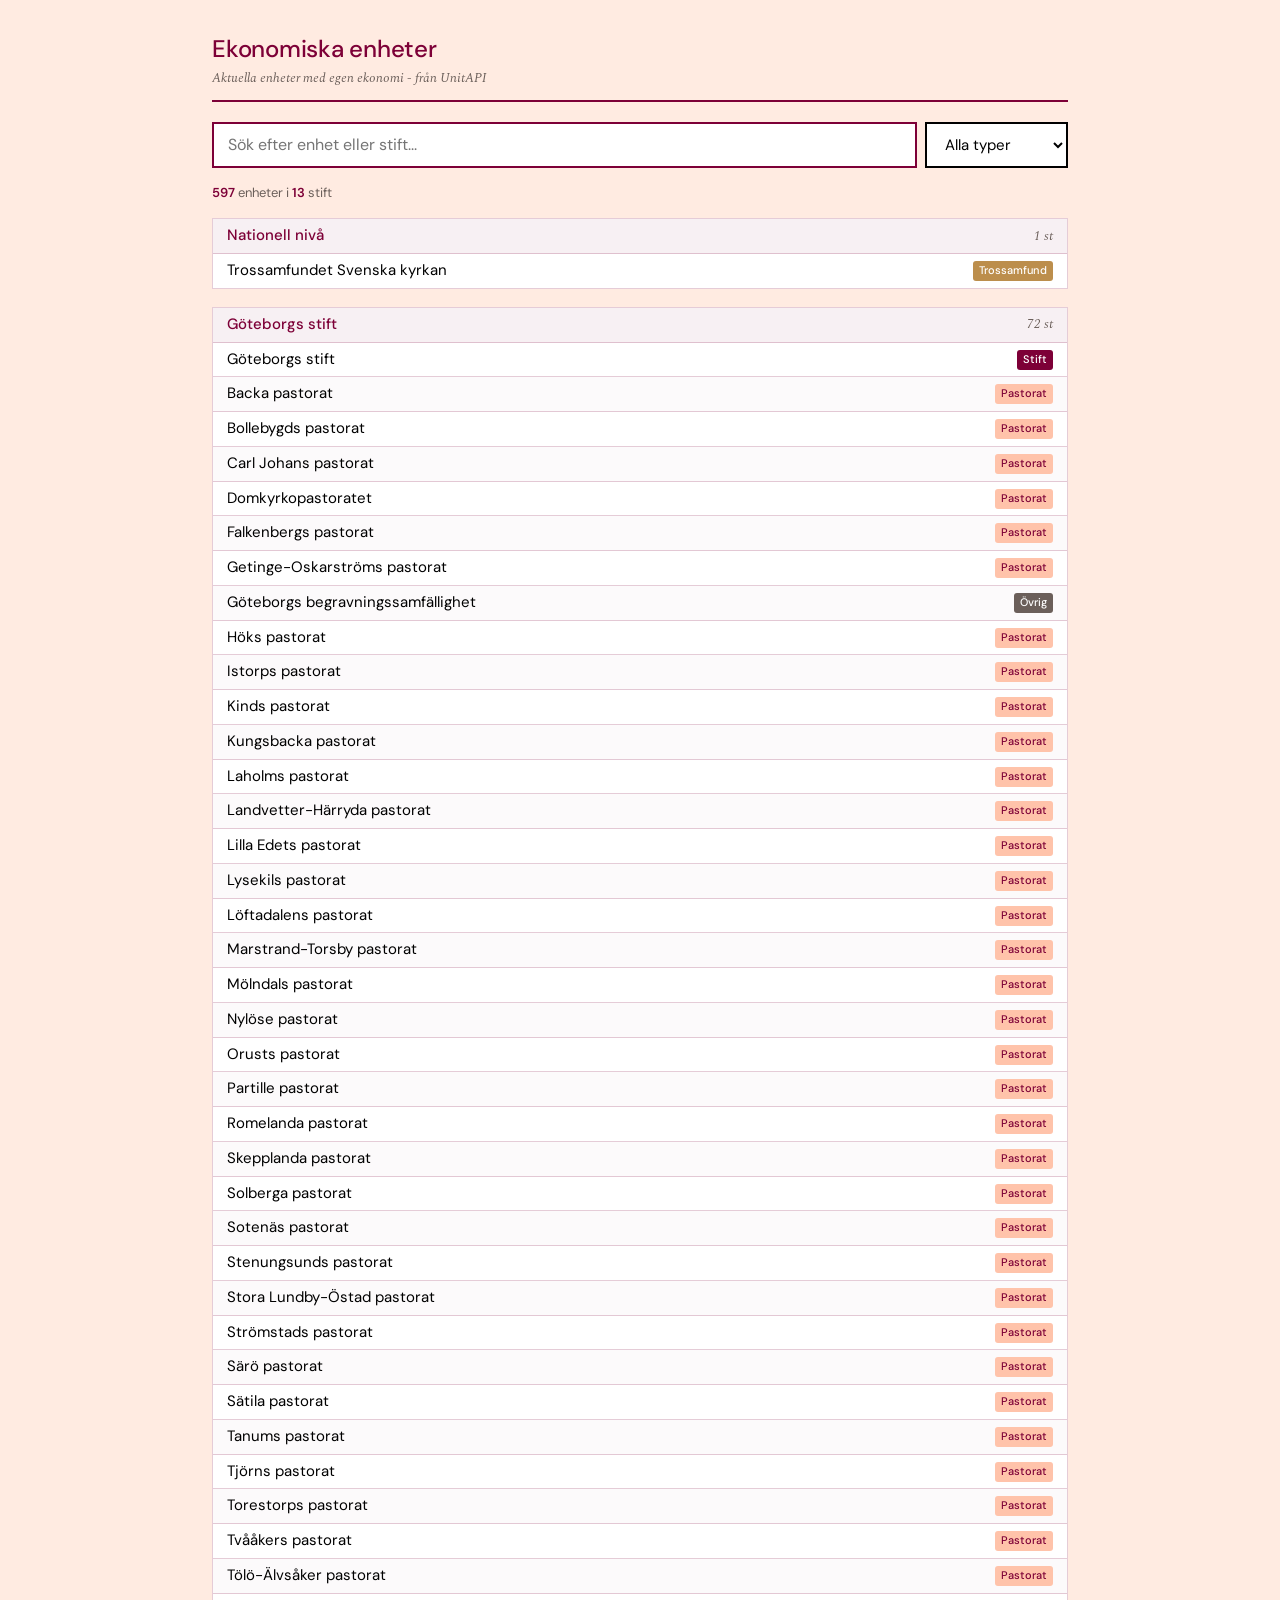
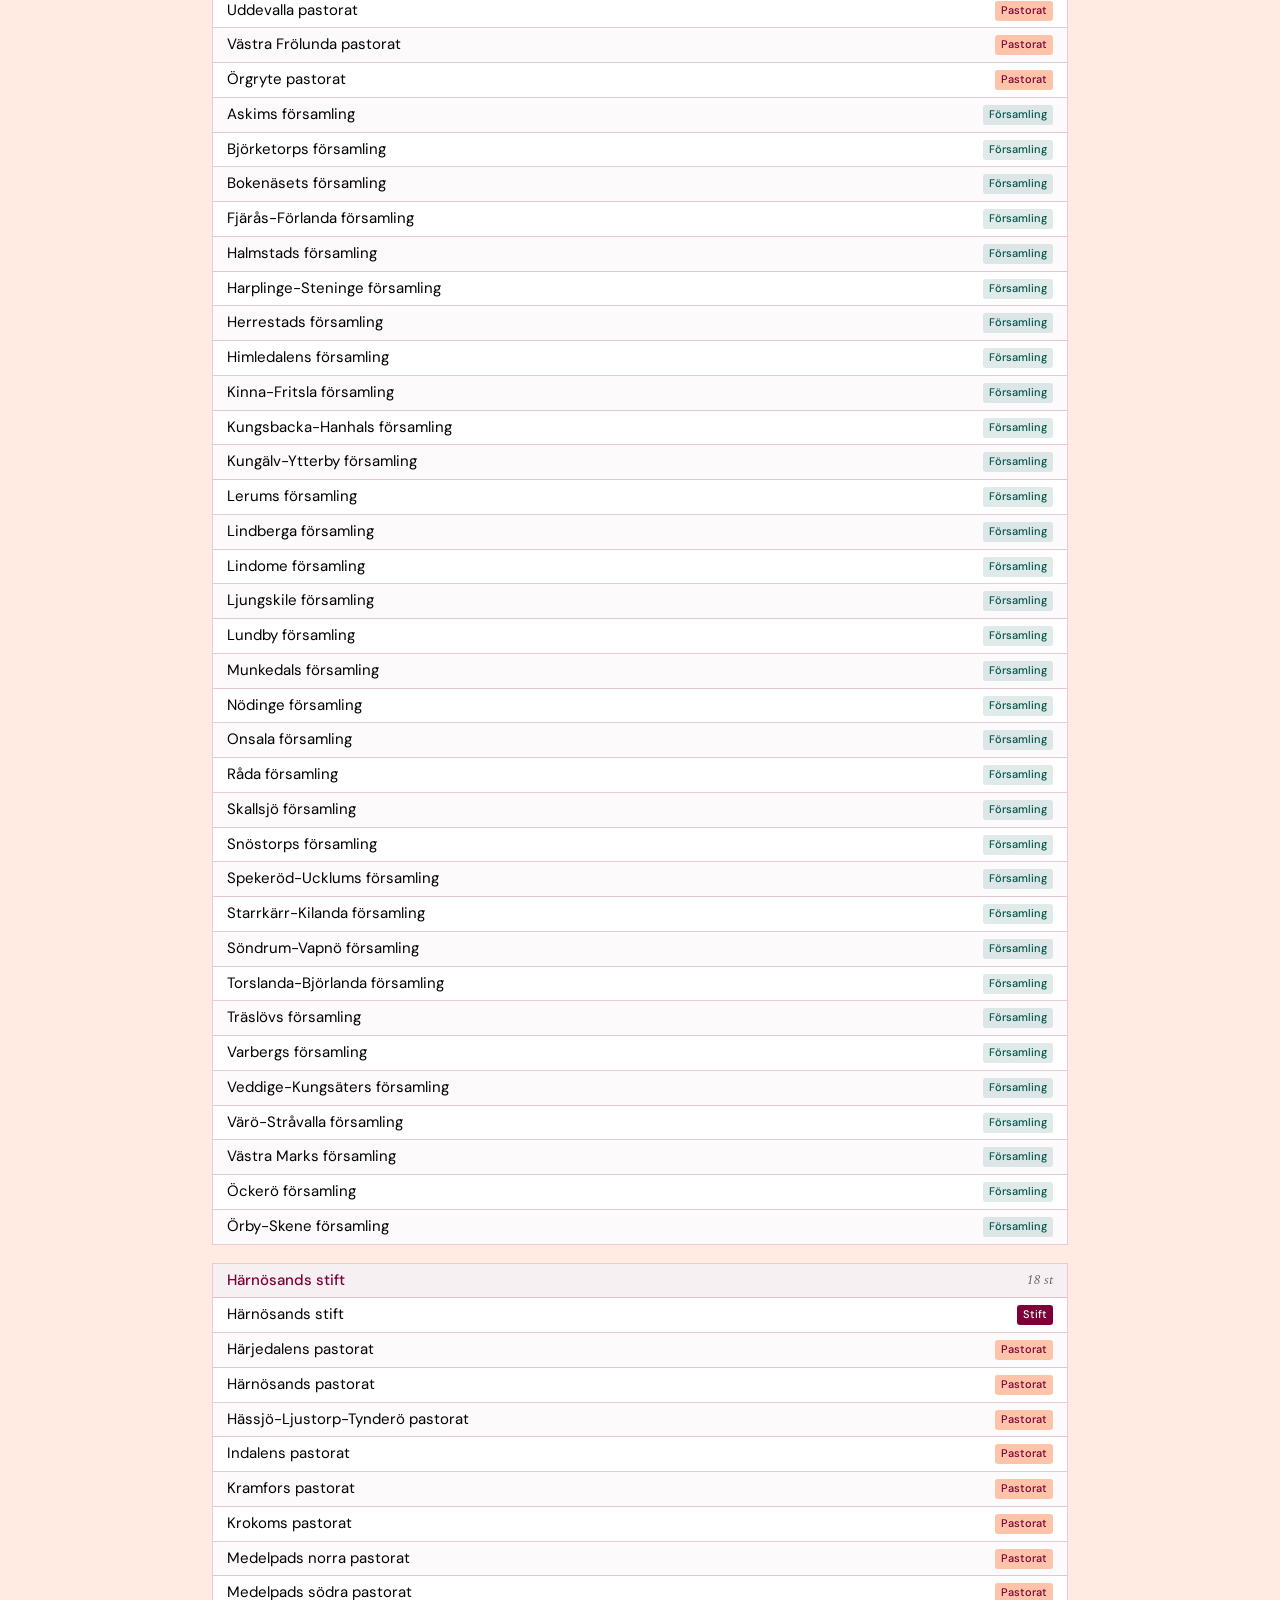
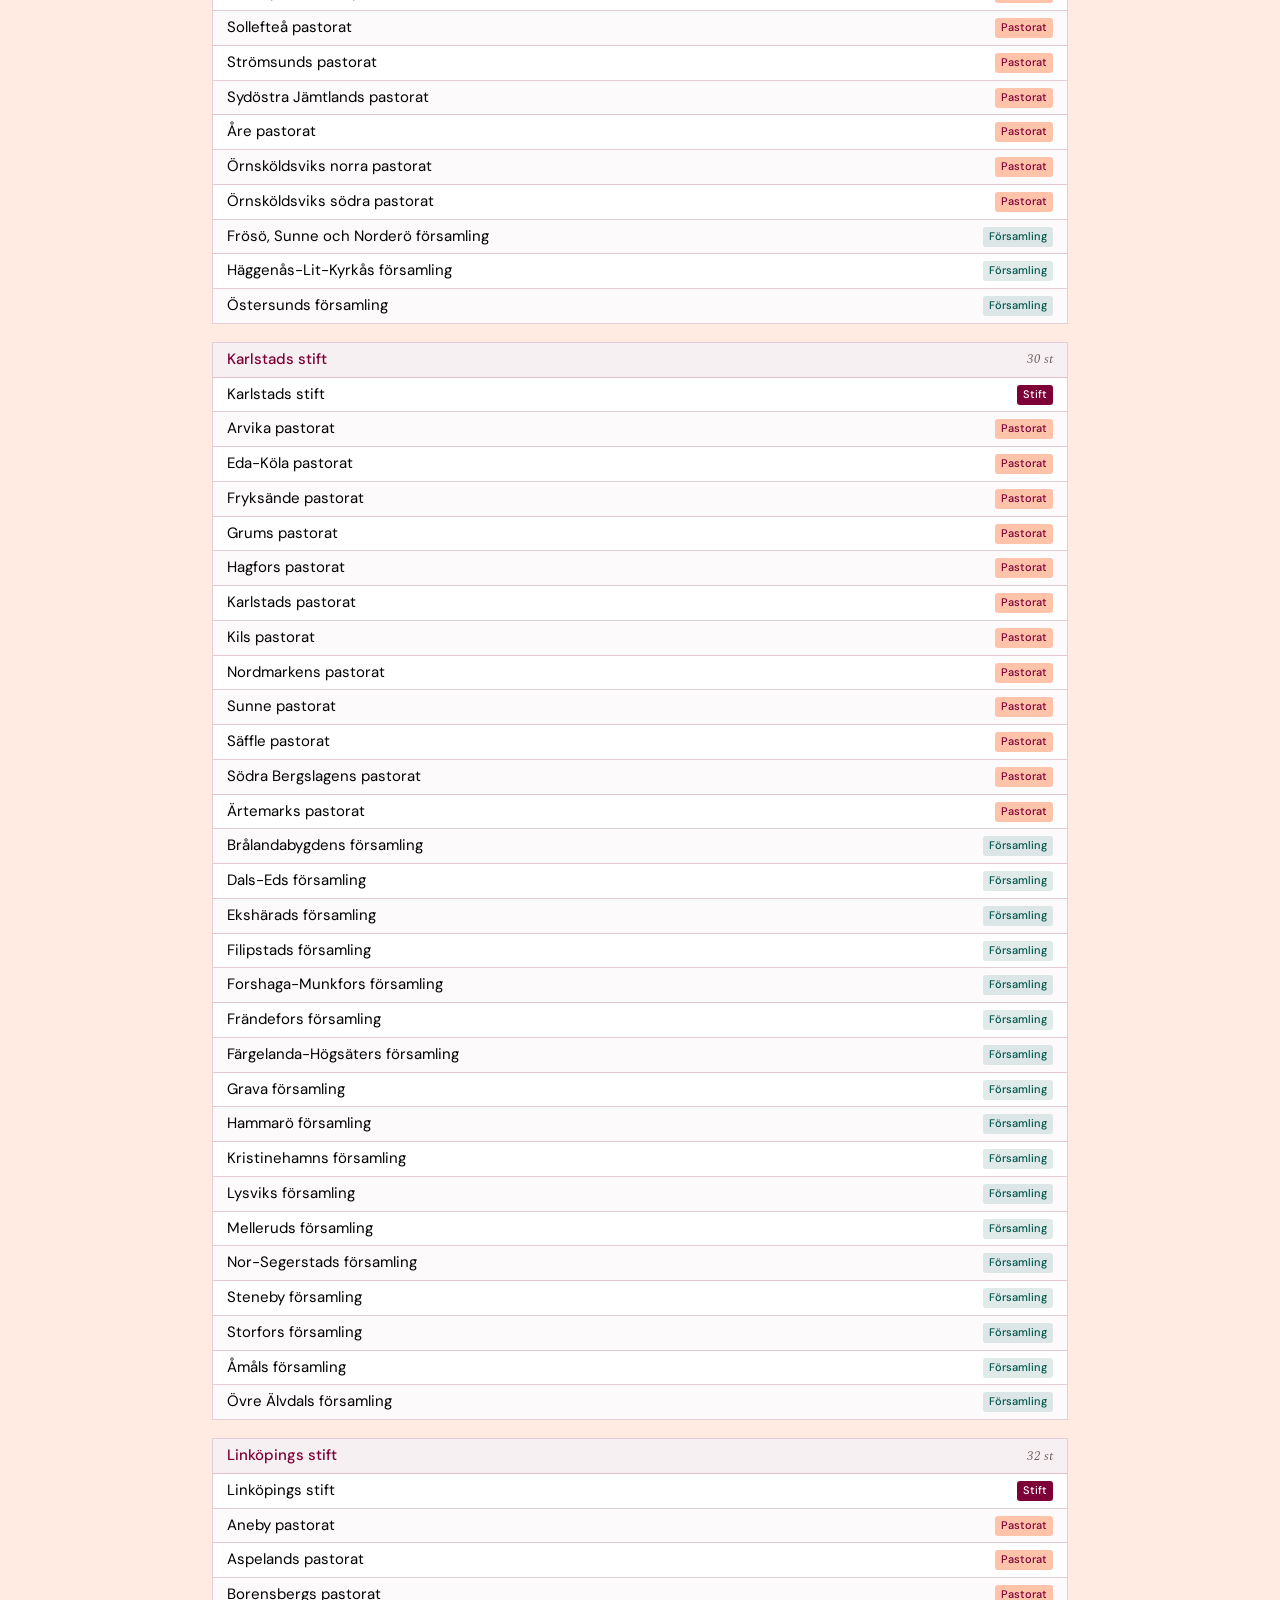
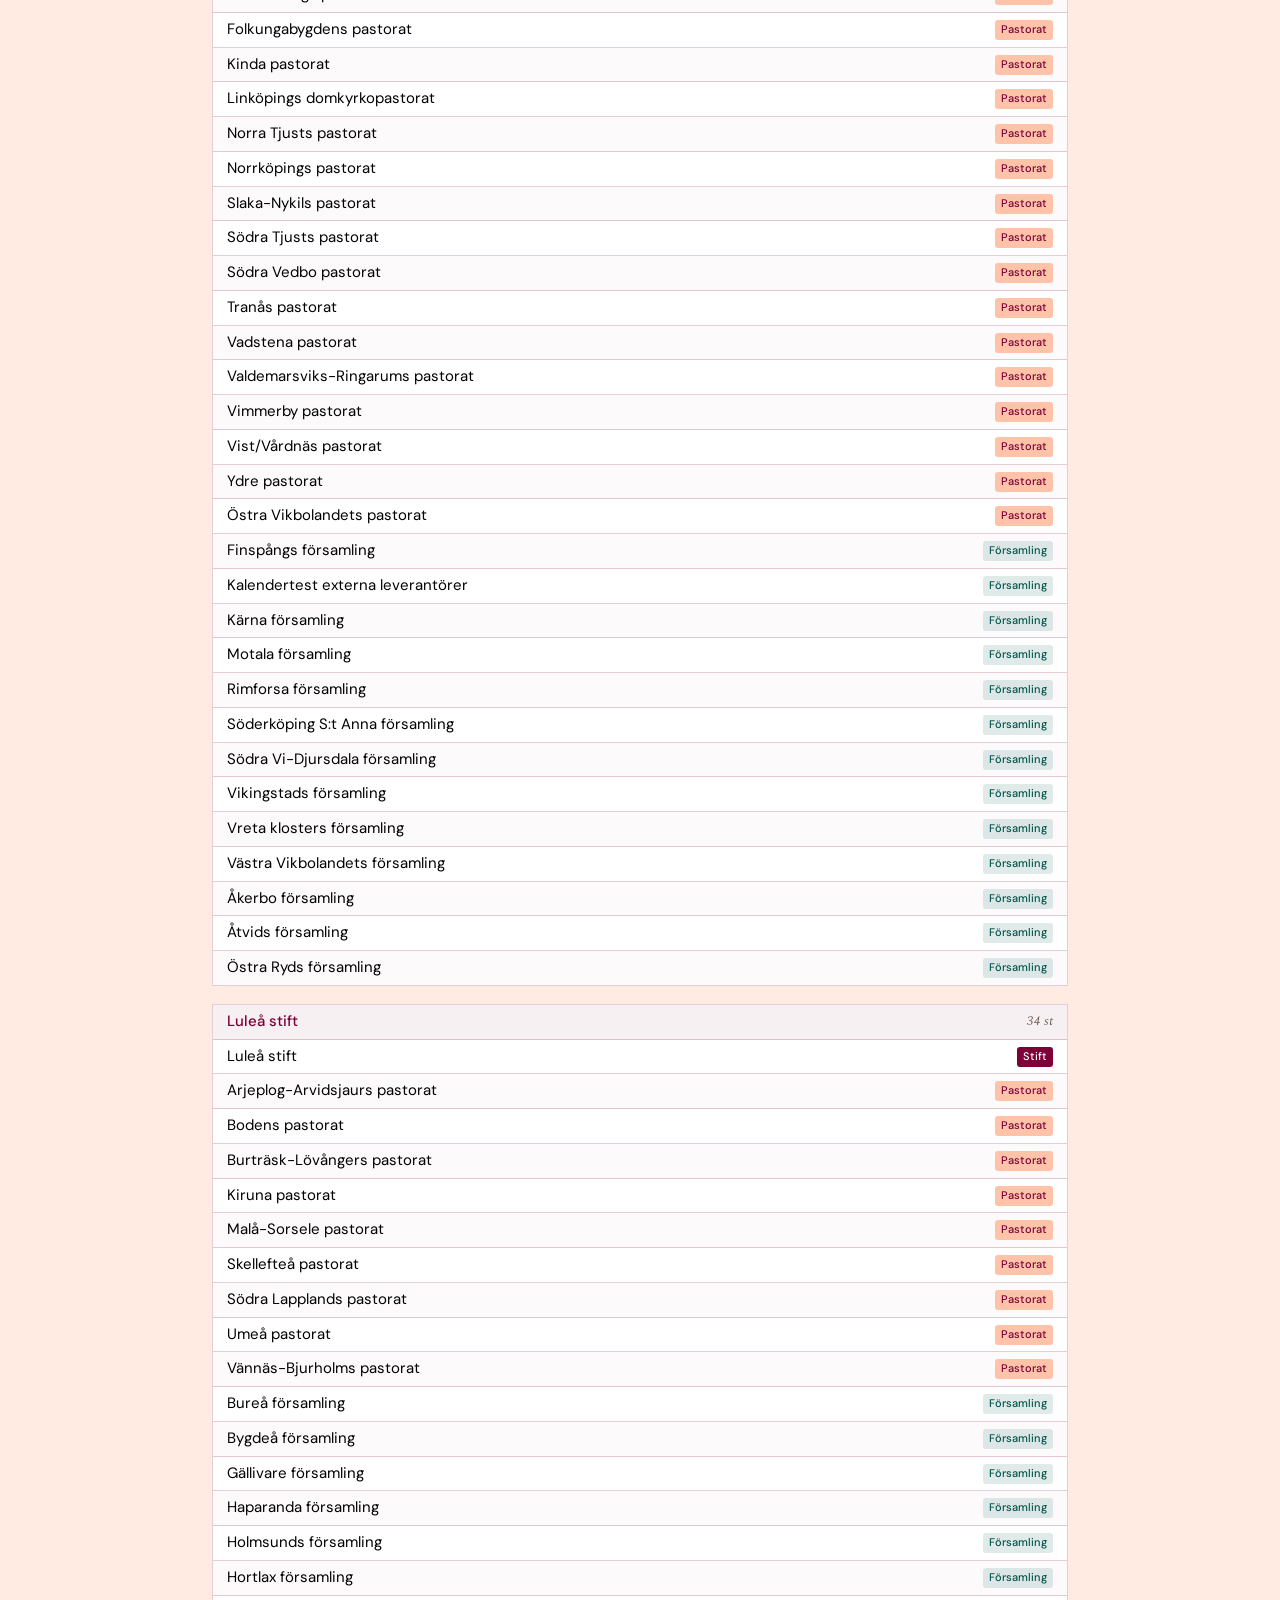
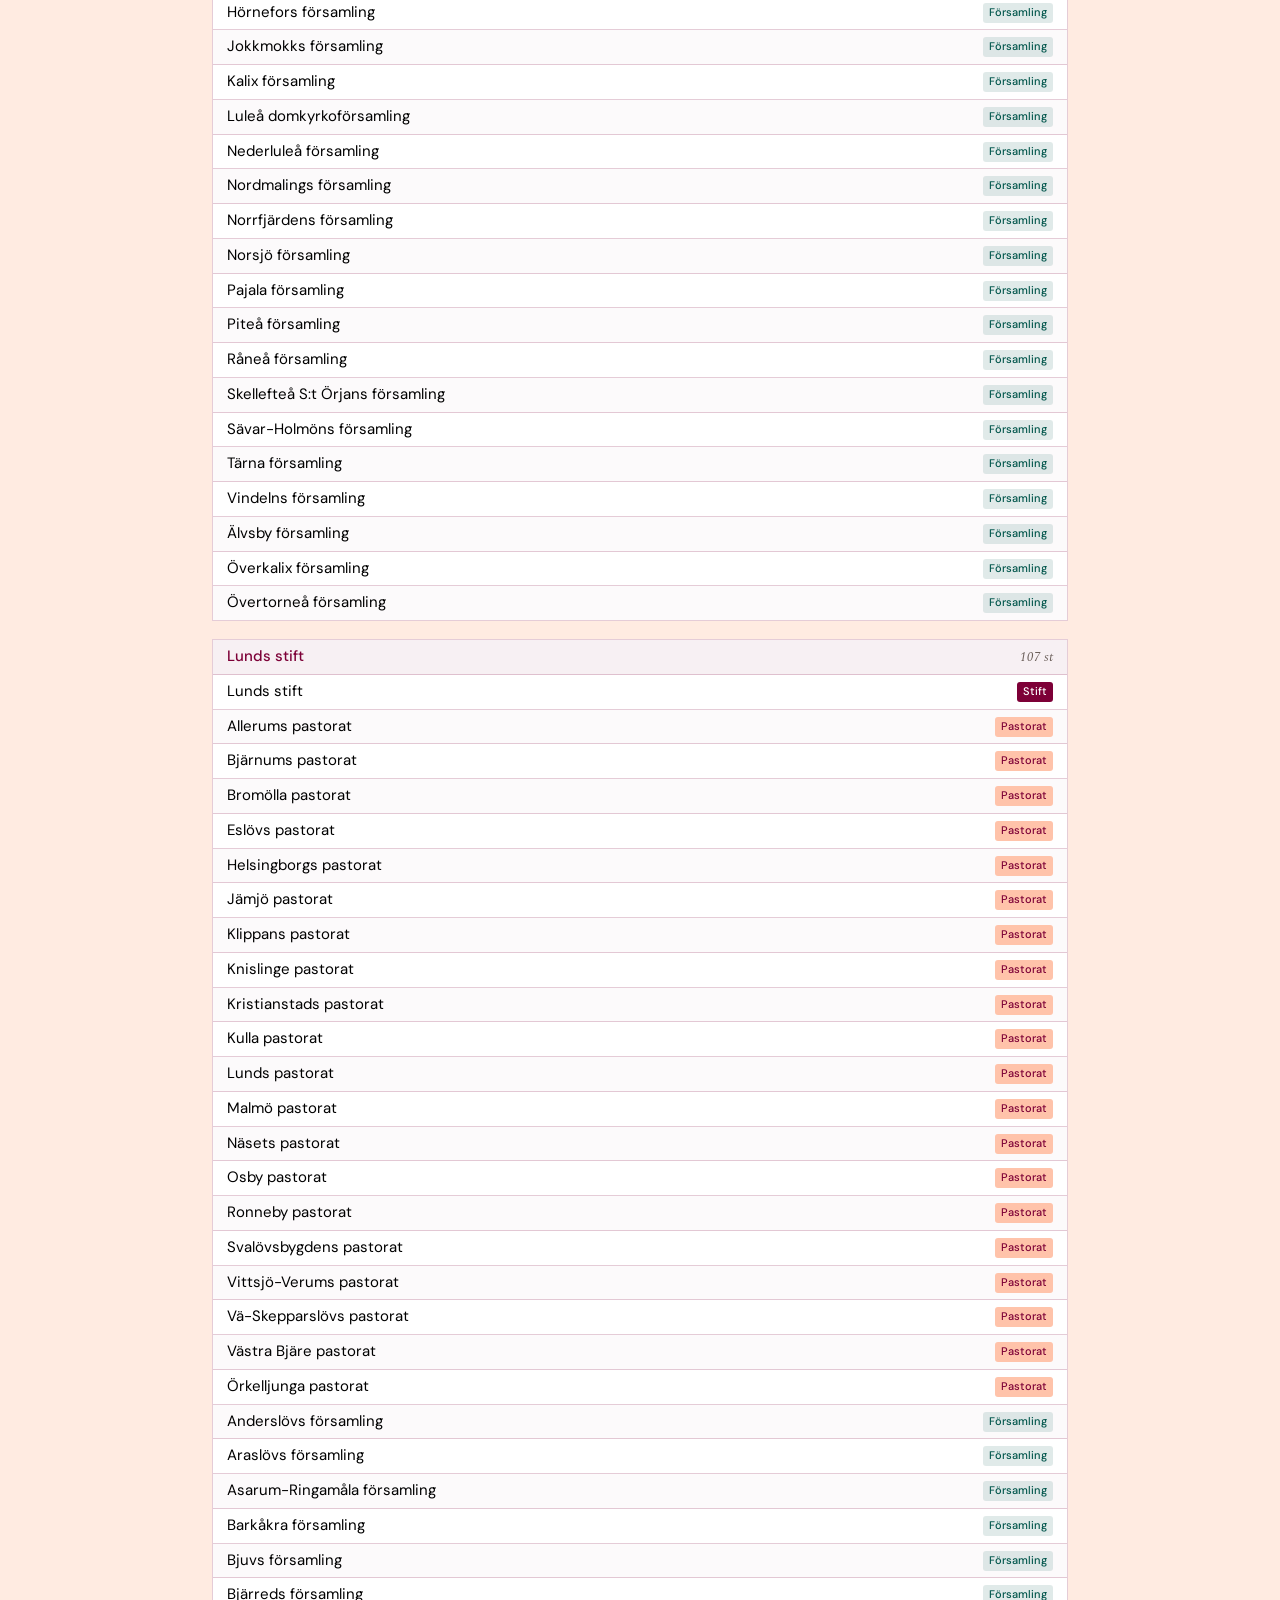
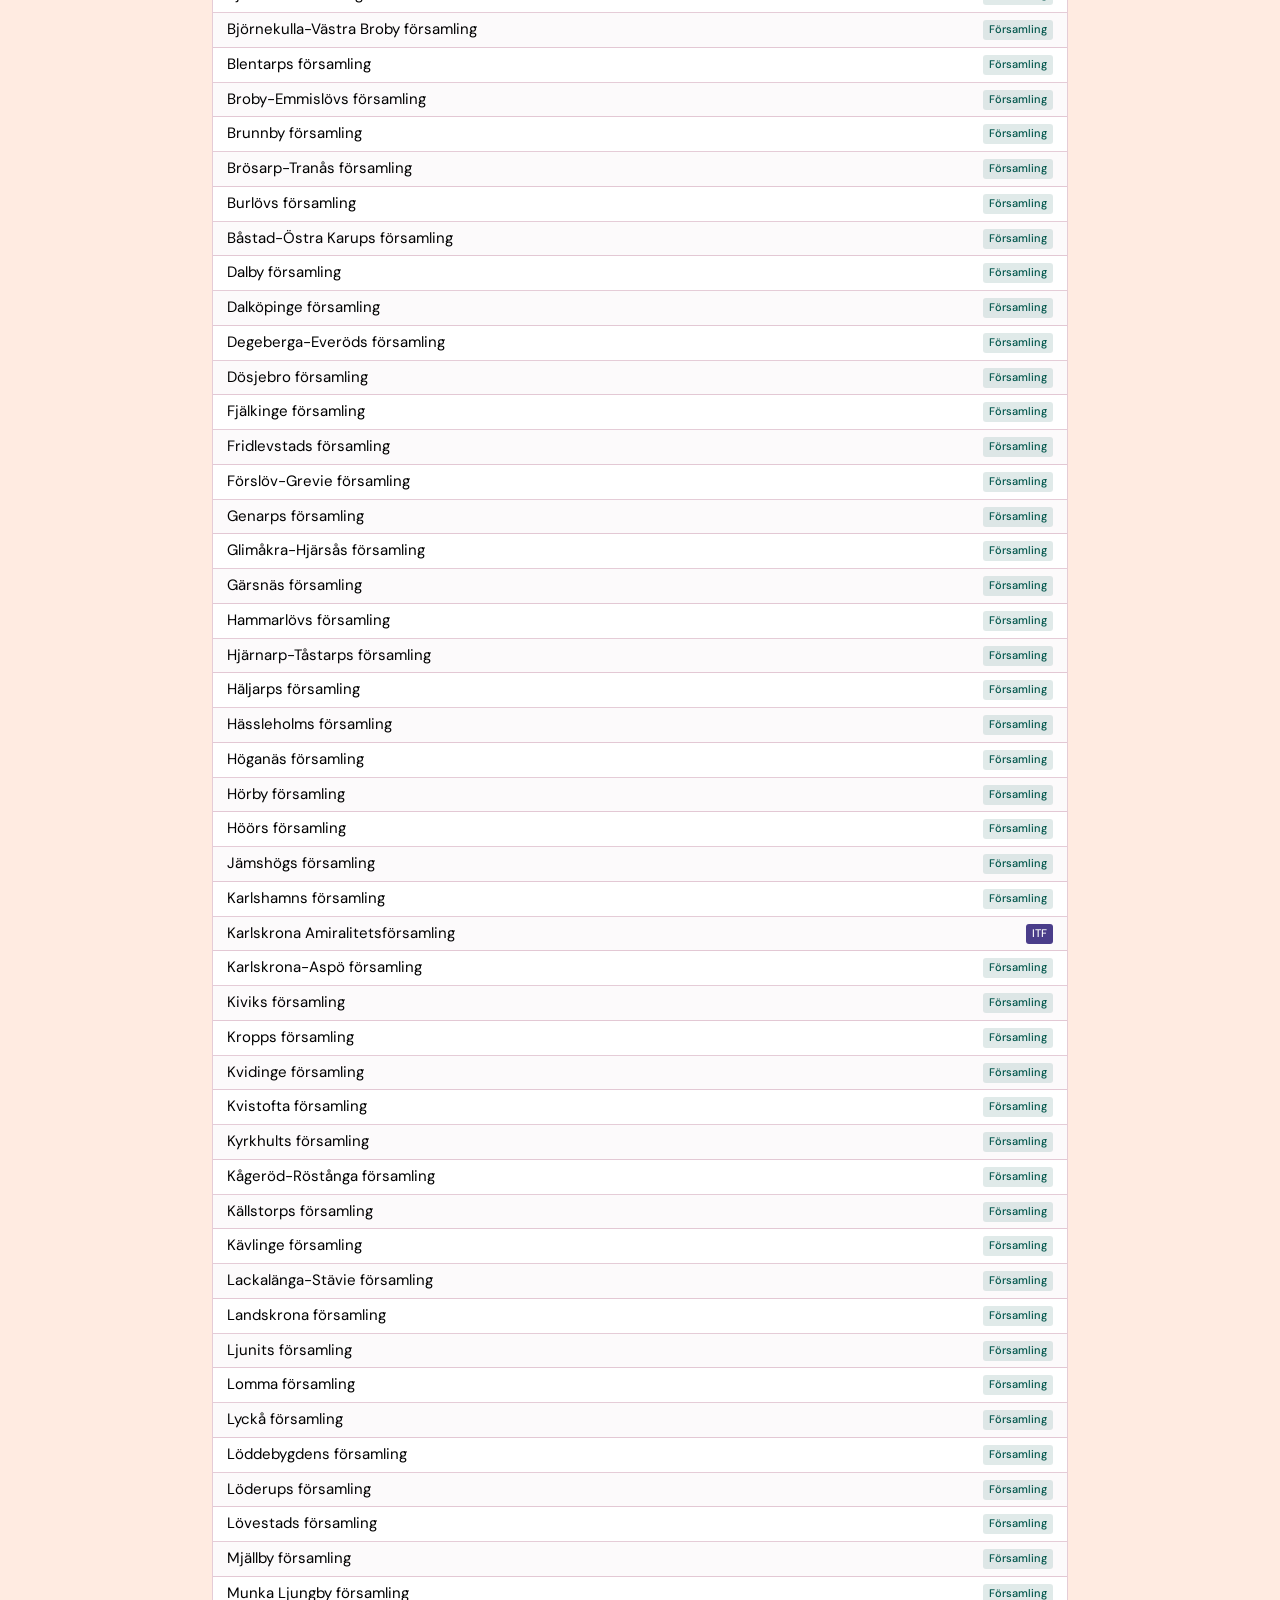
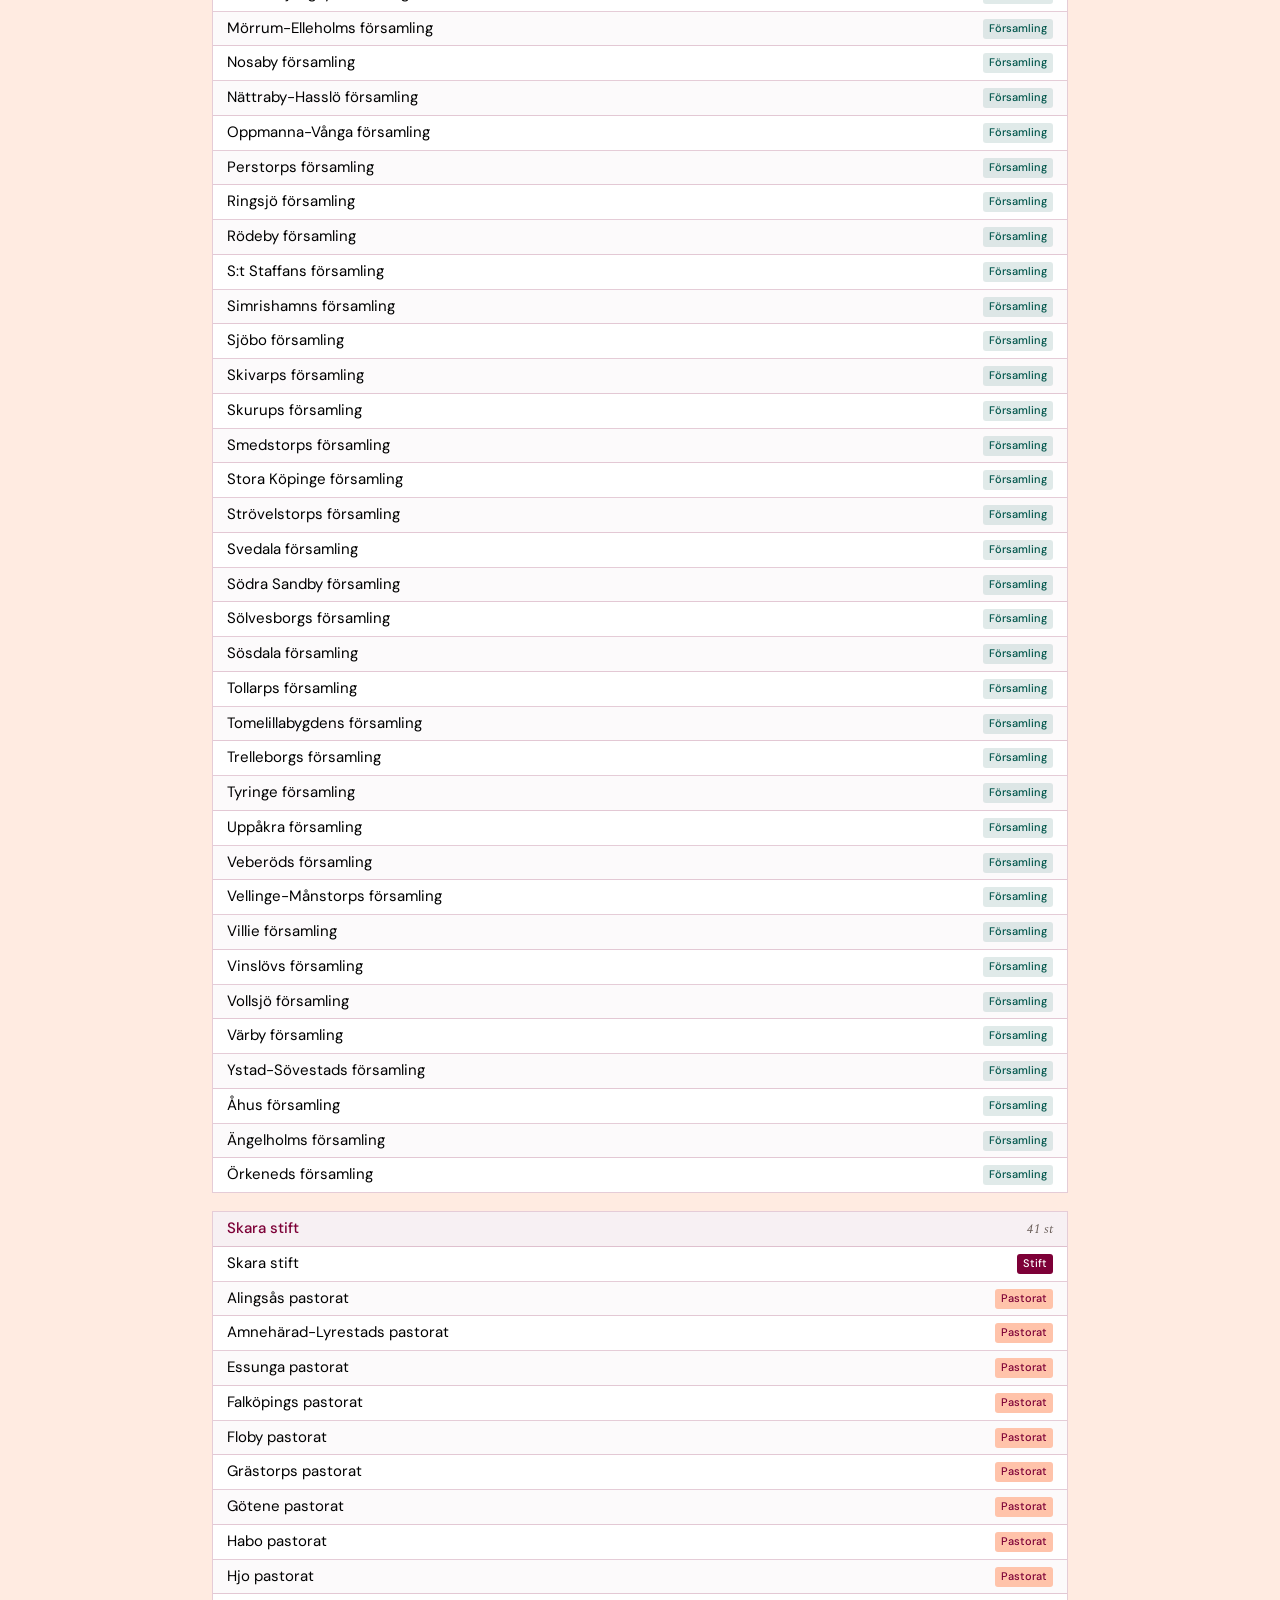
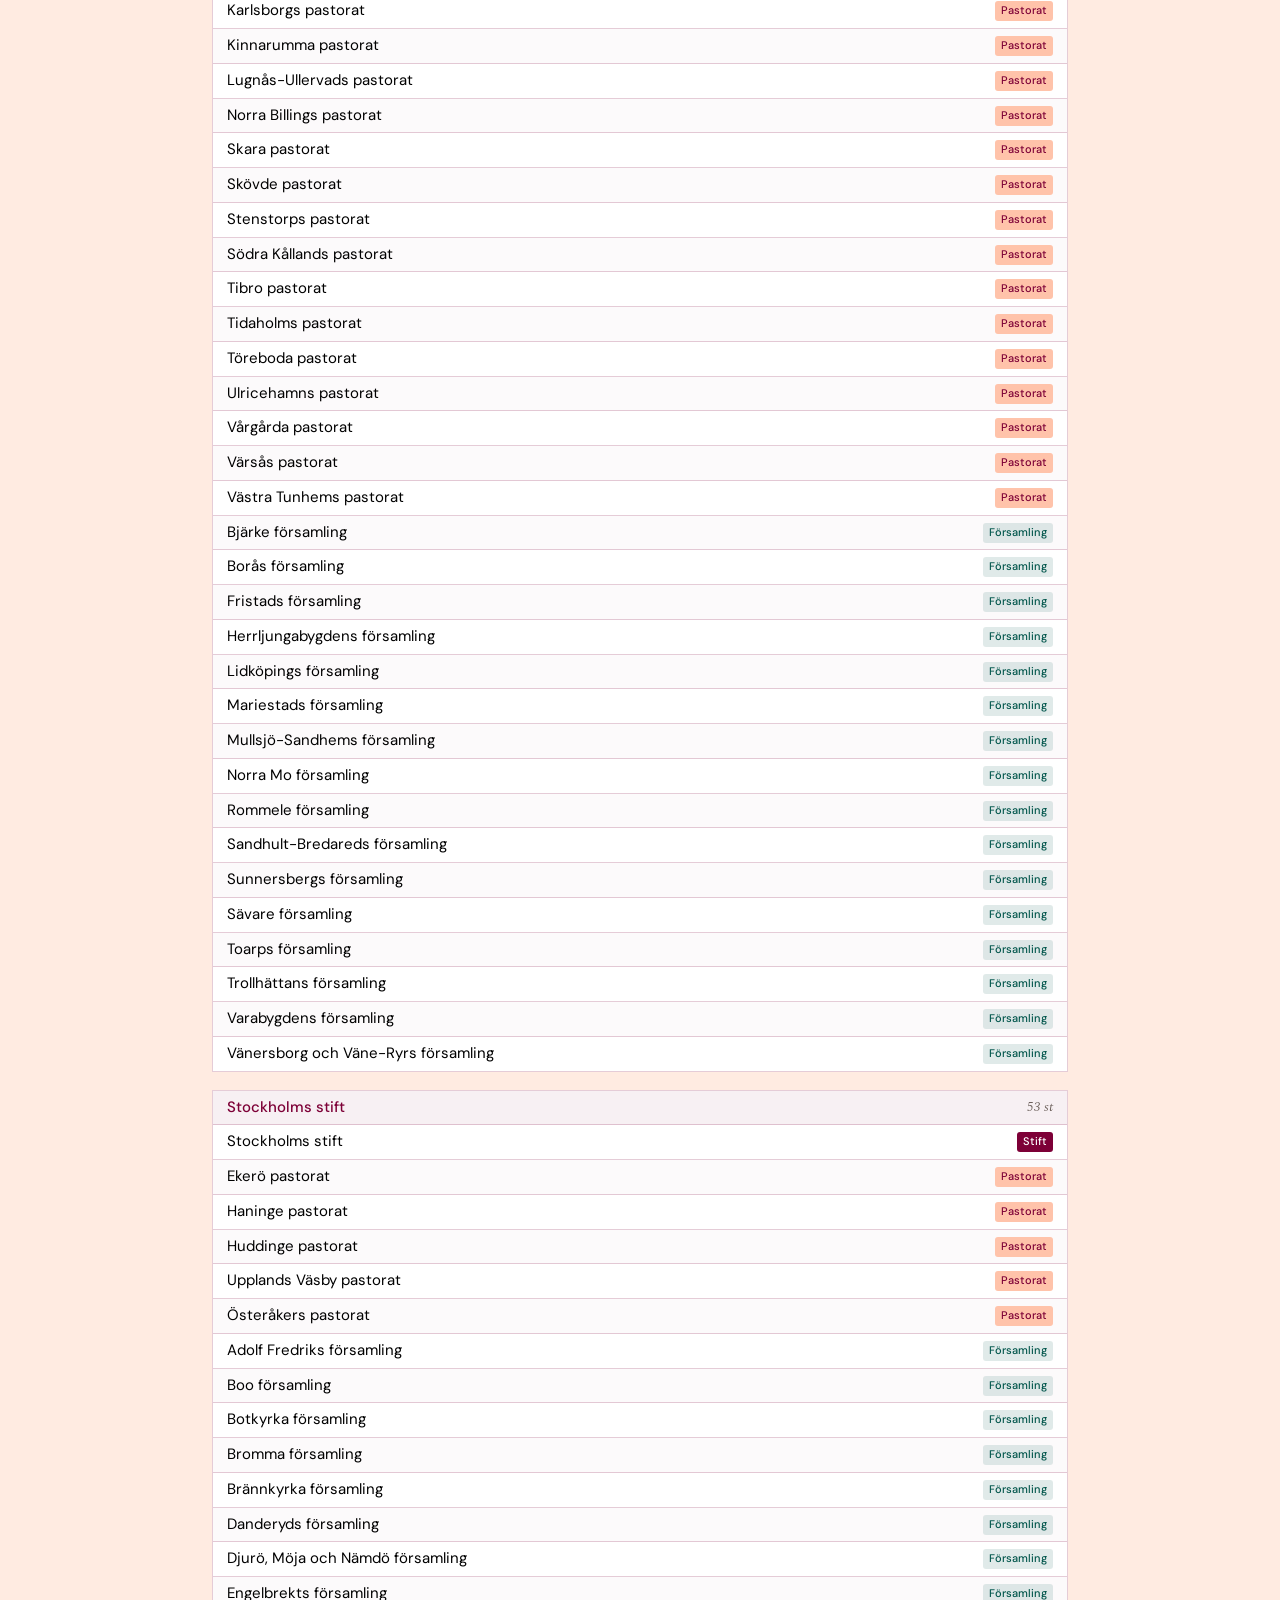
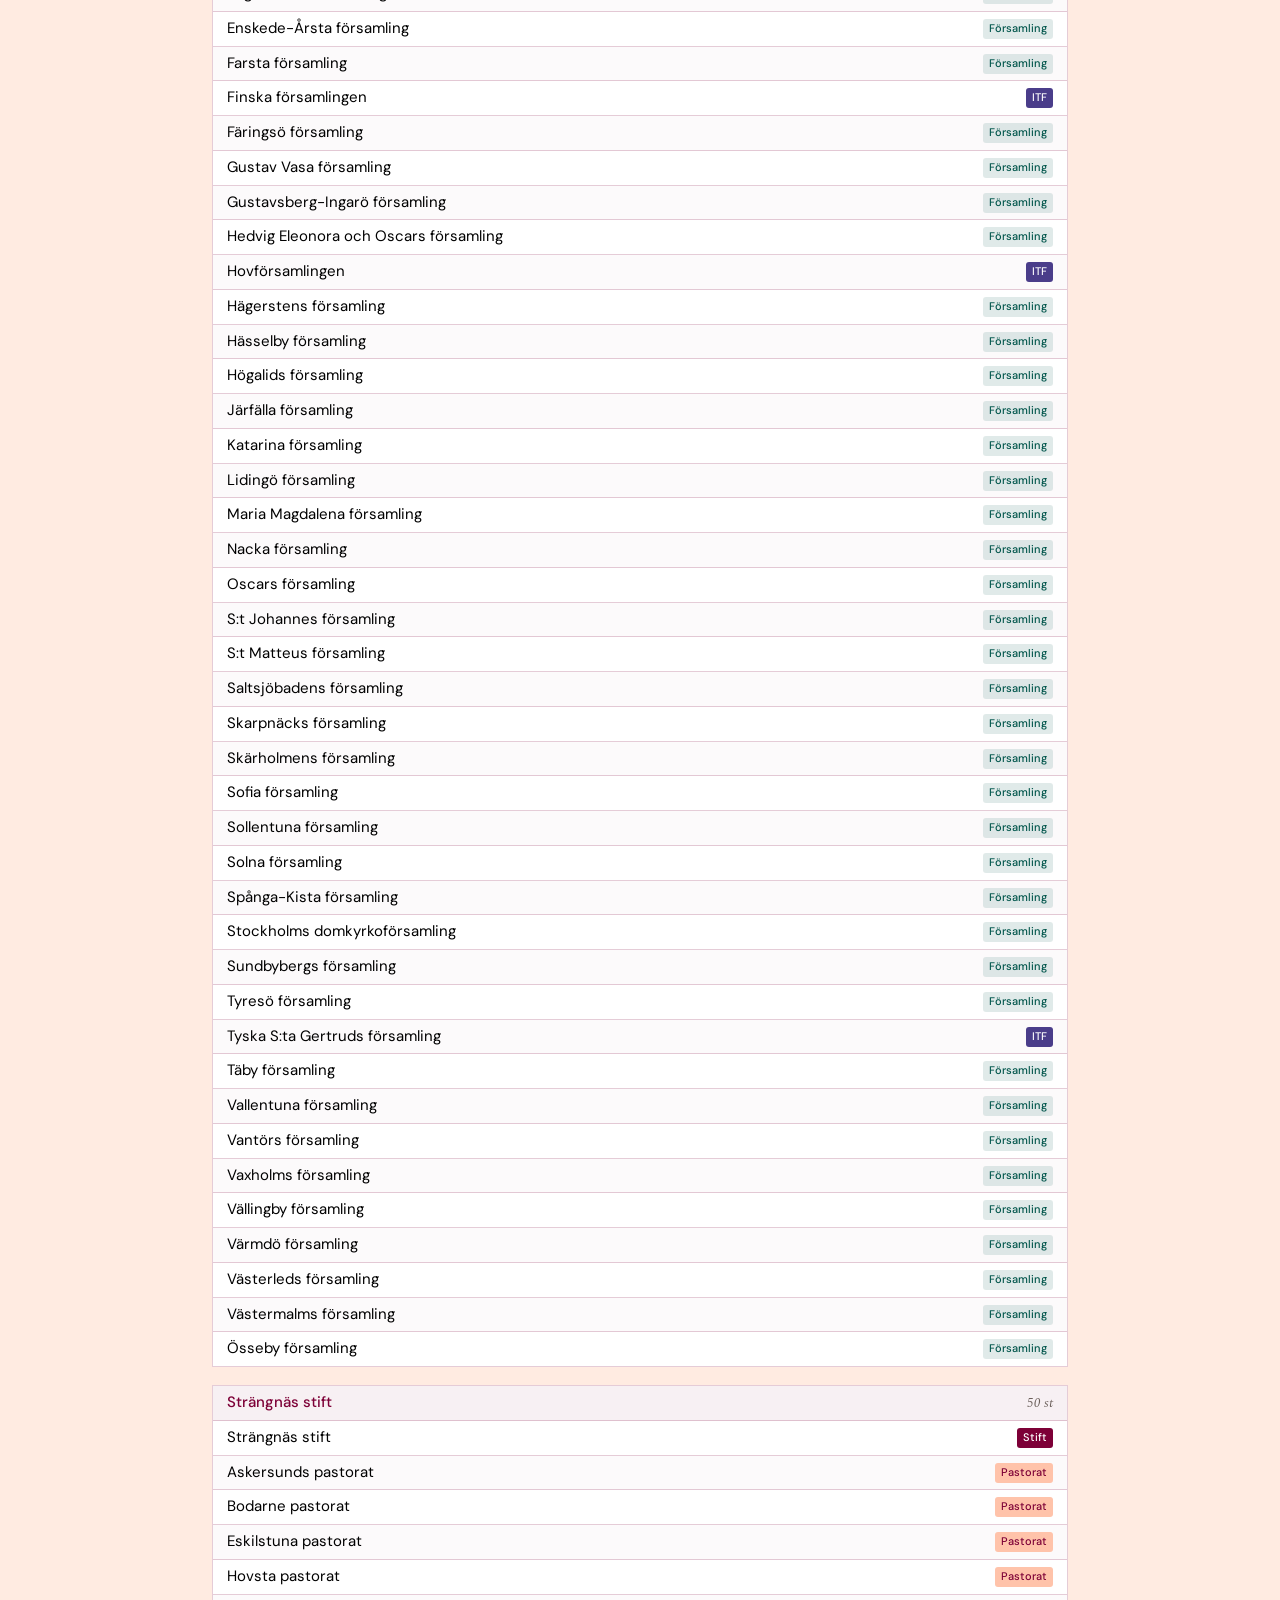
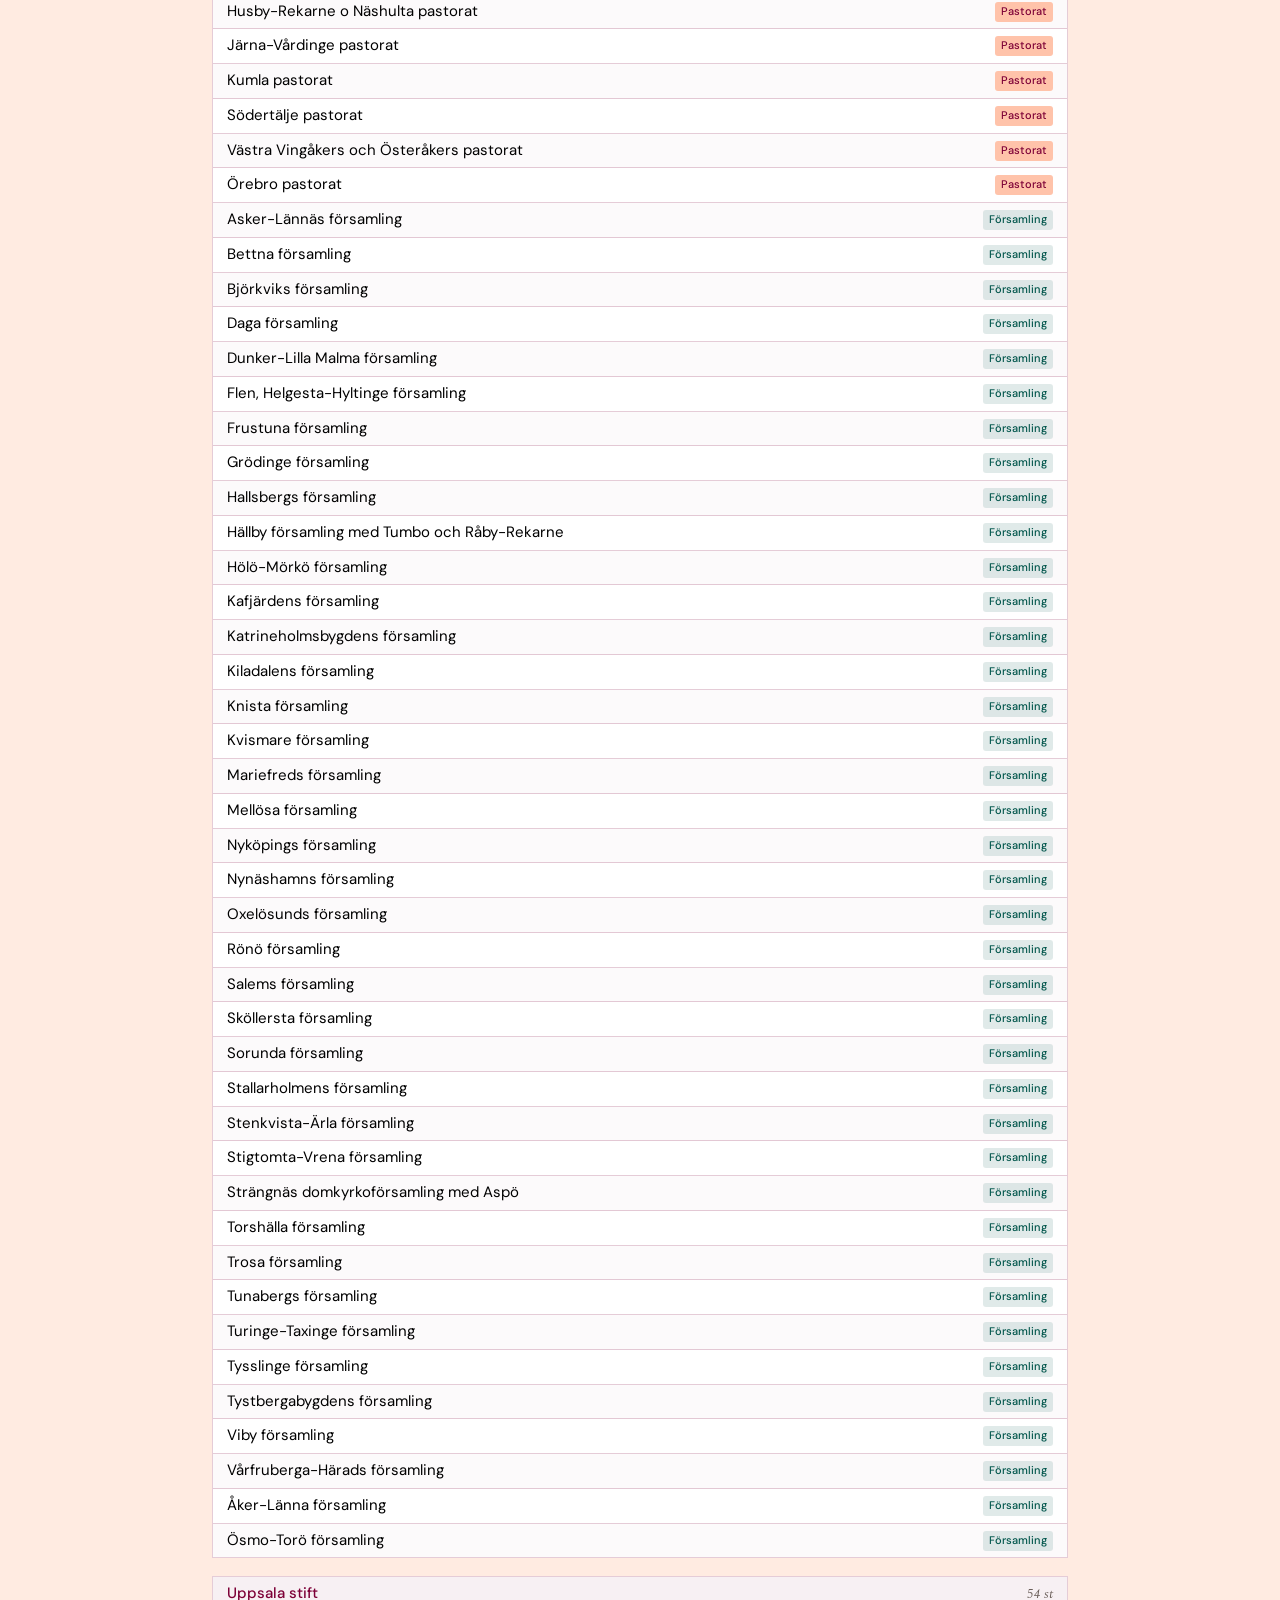
<file: unit-api/index.html>
<!doctype html>
<html lang="sv">
<head>
<meta charset="utf-8">
<meta name="viewport" content="width=device-width,initial-scale=1">
<title>Ekonomiska enheter (UnitAPI)</title>
<link rel="preconnect" href="https://fonts.googleapis.com">
<link rel="preconnect" href="https://fonts.gstatic.com" crossorigin>
<link href="https://fonts.googleapis.com/css2?family=DM+Sans:wght@400;500;700&family=Spectral:ital,wght@0,400;1,400&display=swap" rel="stylesheet">
<style>
:root {
  --beige: #FFEBE1;
  --black: #000;
  --wine:  #7D0037;
  --pink:  #FFC3AA;
  --green: #00554B;
  --muted: #6b5f5a;
  --line:  rgba(125, 0, 55, 0.2);
}
* { box-sizing: border-box; margin: 0; padding: 0; }
body {
  font: 15px/1.45 "DM Sans", Arial, sans-serif;
  background: var(--beige); color: var(--black);
  padding: clamp(16px, 3vw, 32px);
  max-width: 920px; margin: 0 auto;
}
header {
  border-bottom: 2px solid var(--wine);
  padding-bottom: 12px; margin-bottom: 20px;
}
h1 {
  font-size: 24px; font-weight: 500; color: var(--wine);
  letter-spacing: -0.01em;
}
.subtitle {
  font-family: "Spectral", serif; font-style: italic;
  color: var(--muted); font-size: 13px; margin-top: 2px;
}
.controls {
  display: flex; gap: 8px; margin-bottom: 16px; flex-wrap: wrap;
}
.controls input[type="search"] {
  flex: 1; min-width: 200px;
  font: 400 16px "DM Sans", Arial, sans-serif;
  padding: 10px 14px; border: 2px solid var(--black); background: #fff;
}
.controls input[type="search"]:focus { outline: none; border-color: var(--wine); }
.controls select {
  font: 400 15px "DM Sans", Arial, sans-serif;
  padding: 10px 14px; border: 2px solid var(--black); background: #fff;
}
.stats {
  color: var(--muted); font-size: 13px; margin-bottom: 16px;
}
.stats b { color: var(--wine); font-weight: 600; }
.stift-group {
  margin-bottom: 18px; border: 1px solid var(--line); background: #fff;
}
.stift-header {
  padding: 6px 14px; background: rgba(125, 0, 55, 0.06);
  border-bottom: 1px solid var(--line);
  font-weight: 500; color: var(--wine);
  display: flex; justify-content: space-between; align-items: center;
  min-height: 32px;
}
.stift-header .count {
  color: var(--muted); font-weight: 400; font-size: 13px;
  font-family: "Spectral", serif; font-style: italic;
}
ul { list-style: none; }
li {
  padding: 6px 14px; border-bottom: 1px solid var(--line);
  display: flex; justify-content: space-between; align-items: center; gap: 12px;
  min-height: 32px;
}
li:last-child { border-bottom: none; }
li:nth-child(even) { background: rgba(125, 0, 55, 0.02); }
.type-badge {
  font-size: 11px; padding: 2px 6px; border-radius: 3px;
  font-weight: 500; white-space: nowrap;
}
.type-badge.stift { background: var(--wine); color: #fff; }
.type-badge.samf  { background: var(--pink); color: var(--wine); }
.type-badge.fors  { background: rgba(0, 85, 75, 0.12); color: var(--green); }
.type-badge.tross { background: var(--gold, #BC8E4C); color: #fff; }
.badges { display: inline-flex; gap: 4px; }
.itf-badge {
  font-size: 11px; padding: 2px 6px; border-radius: 3px;
  font-weight: 500; white-space: nowrap;
  background: #4a3d8a; color: #fff;
}
.ovrig-badge {
  font-size: 11px; padding: 2px 6px; border-radius: 3px;
  font-weight: 500; white-space: nowrap;
  background: var(--muted); color: #fff;
}
.empty, .loading {
  text-align: center; color: var(--muted); padding: 30px;
  font-family: "Spectral", serif; font-style: italic;
}
.error {
  background: #fff4f4; border: 1px solid #d33;
  color: #800; padding: 12px 16px; margin-bottom: 16px;
}
mark { background: var(--pink); color: var(--wine); padding: 0 1px; }
footer {
  margin-top: 30px; padding-top: 12px; border-top: 1px solid var(--line);
  color: var(--muted); font-size: 12px;
}
footer a, footer code { color: var(--wine); }
</style>
</head>
<body>
<header>
  <h1>Ekonomiska enheter</h1>
  <div class="subtitle">Aktuella enheter med egen ekonomi - från UnitAPI</div>
</header>

<div class="controls">
  <input type="search" id="q" placeholder="Sök efter enhet eller stift..." autofocus>
  <select id="type-filter">
    <option value="">Alla typer</option>
    <option value="Trossamfund">Trossamfund</option>
    <option value="Stift">Stift</option>
    <option value="Sammfällighet">Pastorat</option>
    <option value="FörsamlingE">Församling</option>
  </select>
</div>

<div class="stats" id="stats">Laddar ...</div>
<div id="results"><div class="loading">Hämtar enheter ...</div></div>

<script>
const TYPE_ORDER = { "Trossamfund": -1, "Stift": 0, "Sammfällighet": 1, "FörsamlingE": 2 };
const TYPE_LABEL = { "Trossamfund": "Trossamfund", "Stift": "Stift", "Sammfällighet": "Pastorat", "FörsamlingE": "Församling" };
const TYPE_CLASS = { "Trossamfund": "tross", "Stift": "stift", "Sammfällighet": "samf", "FörsamlingE": "fors" };
const RIKSNIVA_LABEL = "Nationell nivå";

let ekonomiska = [];

function escapeHtml(s) {
  return String(s).replace(/[&<>"']/g, c => ({
    "&": "&amp;", "<": "&lt;", ">": "&gt;", '"': "&quot;", "'": "&#39;"
  }[c]));
}

function highlight(text, q) {
  if (!q) return escapeHtml(text);
  const re = new RegExp(`(${q.replace(/[.*+?^${}()|[\]\\]/g, "\\$&")})`, "ig");
  return escapeHtml(text).replace(re, "<mark>$1</mark>");
}

function render() {
  const q = document.getElementById("q").value.trim();
  const ql = q.toLowerCase();
  const typeFilter = document.getElementById("type-filter").value;

  let rows = ekonomiska;
  if (typeFilter) rows = rows.filter(r => r.unitType === typeFilter);
  if (ql) rows = rows.filter(r =>
    r.name.toLowerCase().includes(ql) ||
    (r.stift || "").toLowerCase().includes(ql)
  );

  const groups = new Map();
  for (const r of rows) {
    const key = r.stift || "(okänt stift)";
    if (!groups.has(key)) groups.set(key, []);
    groups.get(key).push(r);
  }

  const stiftCount = [...groups.keys()].filter(k => k !== RIKSNIVA_LABEL).length;
  const stats = document.getElementById("stats");
  stats.innerHTML = `<b>${rows.length}</b> enheter` +
    (rows.length !== ekonomiska.length ? ` (av ${ekonomiska.length})` : "") +
    ` i <b>${stiftCount}</b> stift`;

  const out = document.getElementById("results");
  if (!rows.length) {
    out.innerHTML = '<div class="empty">Inga träffar.</div>';
    return;
  }

  // Nationell nivå (Trossamfundet) först, sedan stiften alfabetiskt
  const sortedStift = [...groups.keys()].sort((a, b) => {
    if (a === RIKSNIVA_LABEL) return -1;
    if (b === RIKSNIVA_LABEL) return 1;
    return a.localeCompare(b, "sv");
  });
  let html = "";
  for (const stift of sortedStift) {
    const enheter = groups.get(stift).sort((a, b) => {
      const t = (TYPE_ORDER[a.unitType] ?? 9) - (TYPE_ORDER[b.unitType] ?? 9);
      if (t) return t;
      return a.name.localeCompare(b.name, "sv");
    });
    html += `<section class="stift-group"><div class="stift-header"><span>${highlight(stift, q)}</span><span class="count">${enheter.length} st</span></div><ul>${enheter.map(e => {
        let badge;
        if (e.isOvrig) {
          badge = '<span class="ovrig-badge" title="Övrig samfällighet (ej pastorat)">Övrig</span>';
        } else if (e.isItf) {
          badge = '<span class="itf-badge" title="Icke-territoriell församling">ITF</span>';
        } else {
          badge = `<span class="type-badge ${TYPE_CLASS[e.unitType] || ""}">${TYPE_LABEL[e.unitType] || e.unitType}</span>`;
        }
        return `<li><span>${highlight(e.name, q)}</span>${badge}</li>`;
      }).join("")}</ul>
    </section>`;
  }
  out.innerHTML = html;
}

async function init() {
  try {
    const r = await fetch("data/ekonomiska_enheter.json", { cache: "no-store" });
    if (!r.ok) throw new Error(`HTTP ${r.status}`);
    const json = await r.json();
    ekonomiska = json.enheter;
    render();
  } catch (e) {
    document.getElementById("results").innerHTML =
      `<div class="error">Kunde inte ladda data: ${escapeHtml(e.message)}.
       Kör <code>uv run fetch_ekonomiska_enheter.py</code> först.</div>`;
    document.getElementById("stats").textContent = "";
  }
}

document.getElementById("q").addEventListener("input", render);
document.getElementById("type-filter").addEventListener("change", render);
init();
</script>
</body>
</html>
</file>
